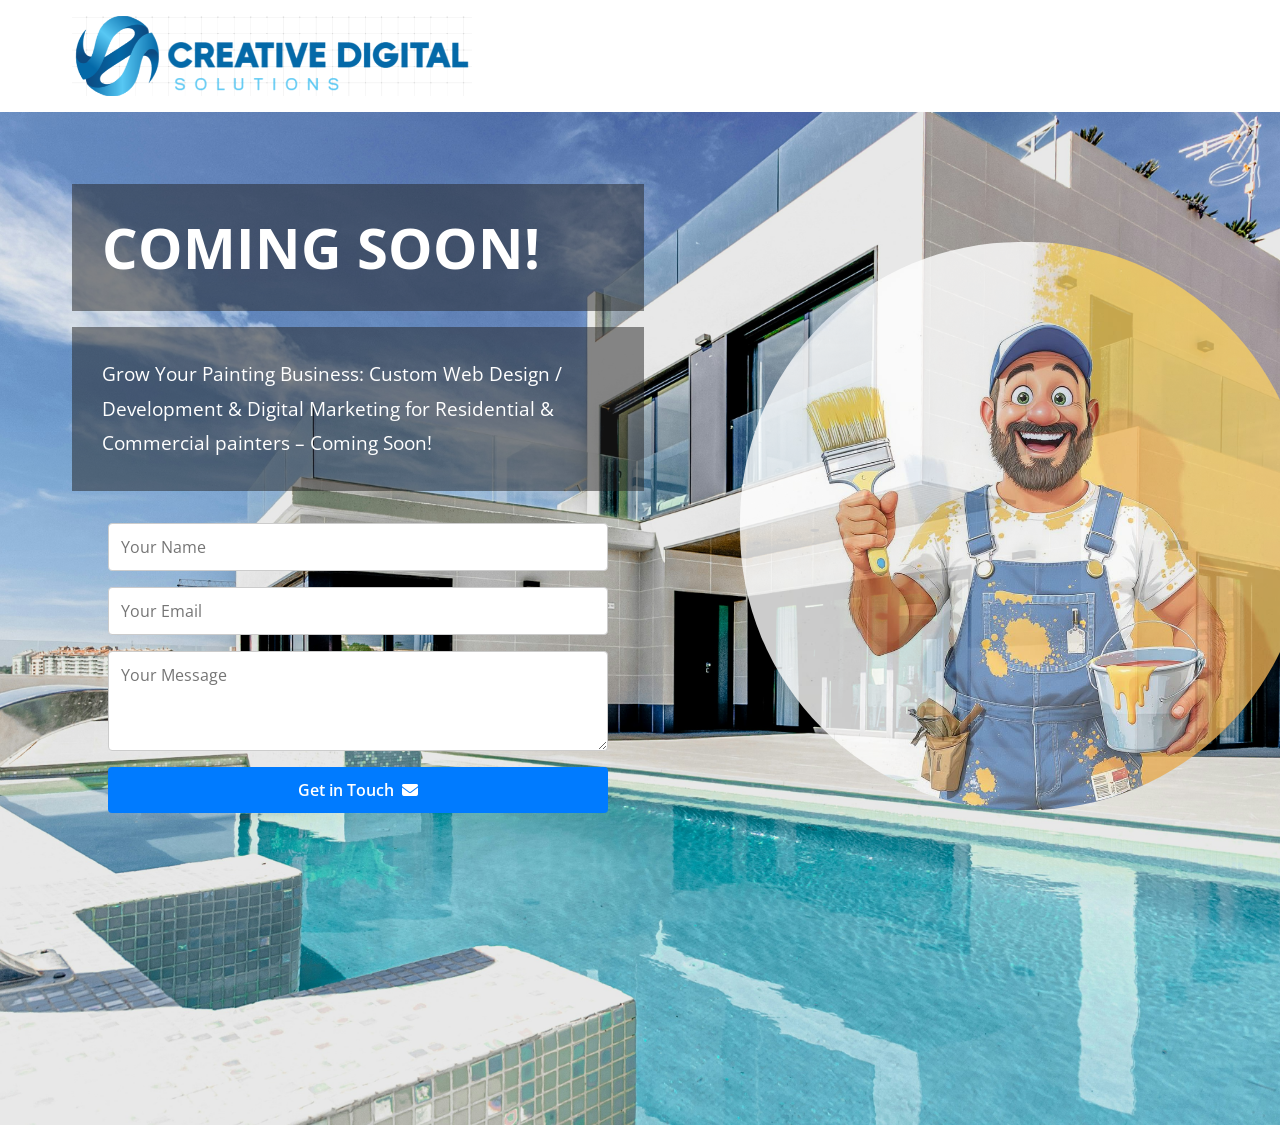
<file: index.html>
<!DOCTYPE html>
<html lang="en">
  <head>
    <meta charset="UTF-8" />
    <meta name="viewport" content="width=device-width, initial-scale=1.0" />
    <link rel="preconnect" href="https://fonts.googleapis.com" />
    <link rel="preconnect" href="https://fonts.gstatic.com" crossorigin />
    <link
      href="https://fonts.googleapis.com/css2?family=Open+Sans:ital,wght@0,300..800;1,300..800&display=swap"
      rel="stylesheet"
    />
    <link
      rel="stylesheet"
      href="https://cdnjs.cloudflare.com/ajax/libs/font-awesome/6.7.2/css/all.min.css"
      integrity="sha512-Evv84Mr4kqVGRNSgIGL/F/aIDqQb7xQ2vcrdIwxfjThSH8CSR7PBEakCr51Ck+w+/U6swU2Im1vVX0SVk9ABhg=="
      crossorigin="anonymous"
      referrerpolicy="no-referrer"
    />
    <link rel="stylesheet" href="./css/styles.css" />
    <title>Welcome To Creative Digital Solutions</title>
  </head>
  <body>
    <nav class="navbar">
      <div class="navbar-flex container">
        <img src="./images/Logo.png" alt="CDS" />

        <!-- Mobile Menu -->
        <div class="mobile-menu">
          <!-- Hamburger button -->
          <div class="mobile-menu-toggle">
            <i class="fas fa-bars fa-2x"></i>
          </div>
        </div>
      </div>
    </nav>

    <!-- Hero -->
    <header class="hero">
      <div class="container hero-flex">
        <div class="hero-content">
          <h1>COMING SOON!</h1>
          <p>
            Grow Your Painting Business: Custom Web Design / Development &
            Digital Marketing for Residential & Commercial painters – Coming
            Soon!
          </p>
          <!-- CTA -->
          <form id="contact-form" class="cta-form">
            <div class="form-group">
              <input
                type="text"
                name="name"
                placeholder="Your Name"
                required
                aria-label="Name"
              />
            </div>
            <div class="form-group">
              <input
                type="email"
                name="email"
                placeholder="Your Email"
                required
                aria-label="Email"
              />
            </div>
            <div class="form-group">
              <textarea
                name="message"
                placeholder="Your Message"
                required
                aria-label="Message"
              ></textarea>
            </div>
            <button type="submit" class="cta-button">
              Get in Touch <i class="fas fa-envelope"></i>
            </button>
            <div id="form-status" class="form-status"></div>
          </form>
        </div>
        <img src="./images/painter.jpeg" alt="hero" />
      </div>
    </header>

    <script src="js/script.js"></script>
  </body>
</html>
</file>
<file: css/styles.css>
*,
*::before,
*::after {
    margin: 0;
    padding: 0;
    box-sizing: border-box;
}

:root {
    --primary-color: #fc5d66;
    --secondary-color: #ffc05a;
    --light-color: #f9fafb;
    --dark-color: #272d35;
}

body {
    font-family: 'Open Sans', sans-serif;
    line-height: 1.6;
    scroll-behavior: smooth;
}

a {
    text-decoration: none;
}

ul {
    list-style: none;
}

img {
    max-width: 100%;
}

/* Utility Classes */
.container {
    max-width: 1200px;
    margin: 0 auto;
    padding: 0 2rem;
}

.container-sm {
    max-width: 1000px;
    margin: 0 auto;
    padding: 0 2rem;
}

.btn {
   display: inline-block; 
   padding: 1.6rem 2.6rem;
   border: 1px solid var(--secondary-color);
   border-radius: 32px;
   background: ;
}

/* Navbar */
.navbar {
    background-color: white; /* temp */
    color: white;
    padding: 1rem 2rem;
    position: fixed;
    top: 0;
    right: 0;
    left: 0;
    z-index: 1000;
    transition: background-color 0.3s ease-in-out;
}

.navbar-flex {
    display: flex;
    justify-content: space-between;
    align-items: center;
}

.navbar img {
    max-width: 400px;
}

.navbar .main-menu-list {
    display: flex;
    align-items: center;
    gap: 2rem;
    font-weight: 600;
}

.navbar a {
    color: #fff;
}

.navbar a:hover {
    color: var(--secondary-color);
}

.navbar i {
    font-size: 1.5rem;
}

/* Mobile Menu */
.mobile-menu {
    display: none;
}

.navbar .mobile-menu-toggle {
    color: #fff;
    cursor: pointer;
}

.navbar .mobile-menu-items {
    position: absolute;
    top: 100%;
    left: 0;
    width: 100%;
    background: rgba(0, 0, 0, 0.8);
    opacity: 0.95;
    padding: 3rem 2rem;
    text-align: center;
    box-shadow: 0 2px 5px rgba(0,0,0,0.1);
    border-top: 1px solid rgba(255, 255, 255, 0.1);
    transform: translateX(100%);
    transition: transform 0.3s ease;
}

.navbar .mobile-menu-items.active {
    transform: translateX(0);
}

.navbar .mobile-menu-list {
    display: flex;
    flex-direction: column;
    gap: 2rem;
    font-size: 1.2rem;

}

/* Hero */
.hero {
    background: #000 url(../images/house.jpg) center center/cover no-repeat;
    padding: 11.5rem 2rem 8rem;
    color: #fff;
    overflow-x: hidden;
    position: relative;
}

.hero .hero-flex {
    display: flex;
    justify-content: space-between;
    align-items: center;
    gap: 6rem;
    padding-bottom: 8rem;
}

.hero h1 {
    font-size: 3.5rem;
    line-height: 1.2;
    font-weight: 700;
    margin-bottom: 1rem;
    background: rgba(34, 34, 34, 0.5);
    padding: 30px;
}

.hero p {
    font-size: 1.2rem;
    margin-bottom: 2rem;
    line-height: 1.8;
    font-weight: 400;
    background: rgba(34, 34, 34, 0.5);
    padding: 30px;

}

.hero img {
    max-width: 50%;
    border-radius: 280px;
    margin-right: -100px;
    opacity: 80%;
}

/* Contact Form Styles */
.cta-form {
  max-width: 500px;
  margin: 2rem auto;
  display: flex;
  flex-direction: column;
  gap: 1rem;
}

.form-group {
  display: flex;
  flex-direction: column;
}

.cta-form input,
.cta-form textarea {
  padding: 0.75rem;
  font-family: 'Open Sans', sans-serif;
  font-size: 1rem;
  border: 1px solid #ccc;
  border-radius: 4px;
  outline: none;
  transition: border-color 0.3s;
}

.cta-form input:focus,
.cta-form textarea:focus {
  border-color: #007bff;
}

.cta-form textarea {
  min-height: 100px;
  resize: vertical;
}

.cta-button {
  background-color: #007bff;
  color: white;
  padding: 0.75rem 1.5rem;
  font-family: 'Open Sans', sans-serif;
  font-size: 1rem;
  font-weight: 600;
  border: none;
  border-radius: 4px;
  cursor: pointer;
  display: flex;
  align-items: center;
  justify-content: center;
  gap: 0.5rem;
  transition: background-color 0.3s;
}

.cta-button:hover {
  background-color: #0056b3;
}

.form-status {
  text-align: center;
  font-family: 'Open Sans', sans-serif;
  font-size: 0.9rem;
  margin-top: 0.5rem;
}

.form-status.success {
    color: #ffffff;
    background-color:rgba(0, 0, 0, 0.5);
    font-size: 1.4rem;
    font-weight: 500;
    padding: 20px;
    border-radius: 5px;
}

.form-status.error {
  color: #dc3545;
}




/* Media Queries */
@media(max-width: 1200px) {
   .hero .hero-flex {
    display: block;    
   }

   .hero img {
    display: block;    
    margin: 0 auto;
   }
}

@media(max-width: 992px) {

}

@media(max-width: 768px) {
    .main-menu-items {
        display: none;
    }

   .cta-form {
         max-width: 100%;
         padding: 0 1rem;
    }

    .navbar .mobile-menu {
        display: block;
    }

    .navbar .mobile-menu-toggle {
        display: block;
        padding: 10px;
    }
}

@media(max-width: 576px) {

}
</file>
